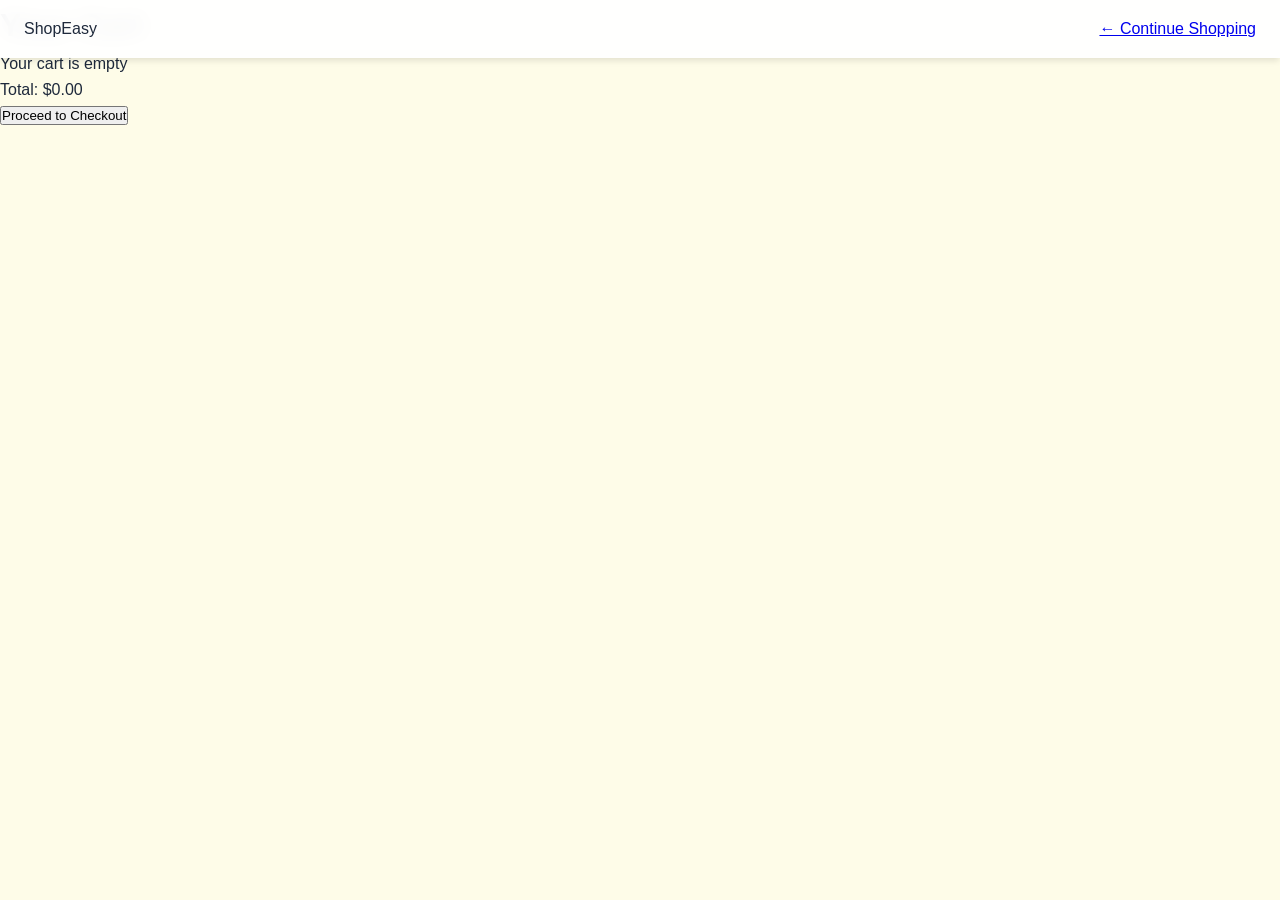
<file: cart.html>
<!DOCTYPE html>
<html lang="en">
<head>
    <meta charset="UTF-8">
    <meta name="viewport" content="width=device-width, initial-scale=1.0">
    <title>Shopping Cart</title>
    <link rel="stylesheet" href="../css/style.css">
</head>
<body>
    <nav class="navbar">
        <div class="logo">ShopEasy</div>
        <a href="../index.html">← Continue Shopping</a>
    </nav>

    <main class="cart-container">
        <h1>Your Cart</h1>
        <div id="cart-items">
            <!-- Cart items injected here -->
        </div>
        
        <div class="cart-summary">
            <p>Total: $<span id="cart-total">0.00</span></p>
            <button class="checkout-btn" onclick="location.href='checkout.html'">
                Proceed to Checkout
            </button>
        </div>
    </main>

    <script src="../js/cart.js"></script>
    <script>
        function renderCartPage() {
            const container = document.getElementById('cart-items');
            const items = cart.items;
            
            if (items.length === 0) {
                container.innerHTML = '<p>Your cart is empty</p>';
                return;
            }
            
            container.innerHTML = items.map(item => `
                <div class="cart-item">
                    <img src="${item.image}" width="80">
                    <div>
                        <h4>${item.name}</h4>
                        <p>$${item.price} x ${item.quantity}</p>
                        <button onclick="cart.removeItem(${item.id})">Remove</button>
                    </div>
            `).join('');
            
            document.getElementById('cart-total').textContent = 
                cart.getTotal().toFixed(2);
        }
        
        // Render on load
        renderCartPage();
        cart.updateUI();
    </script>
</body>
</html>
</file>
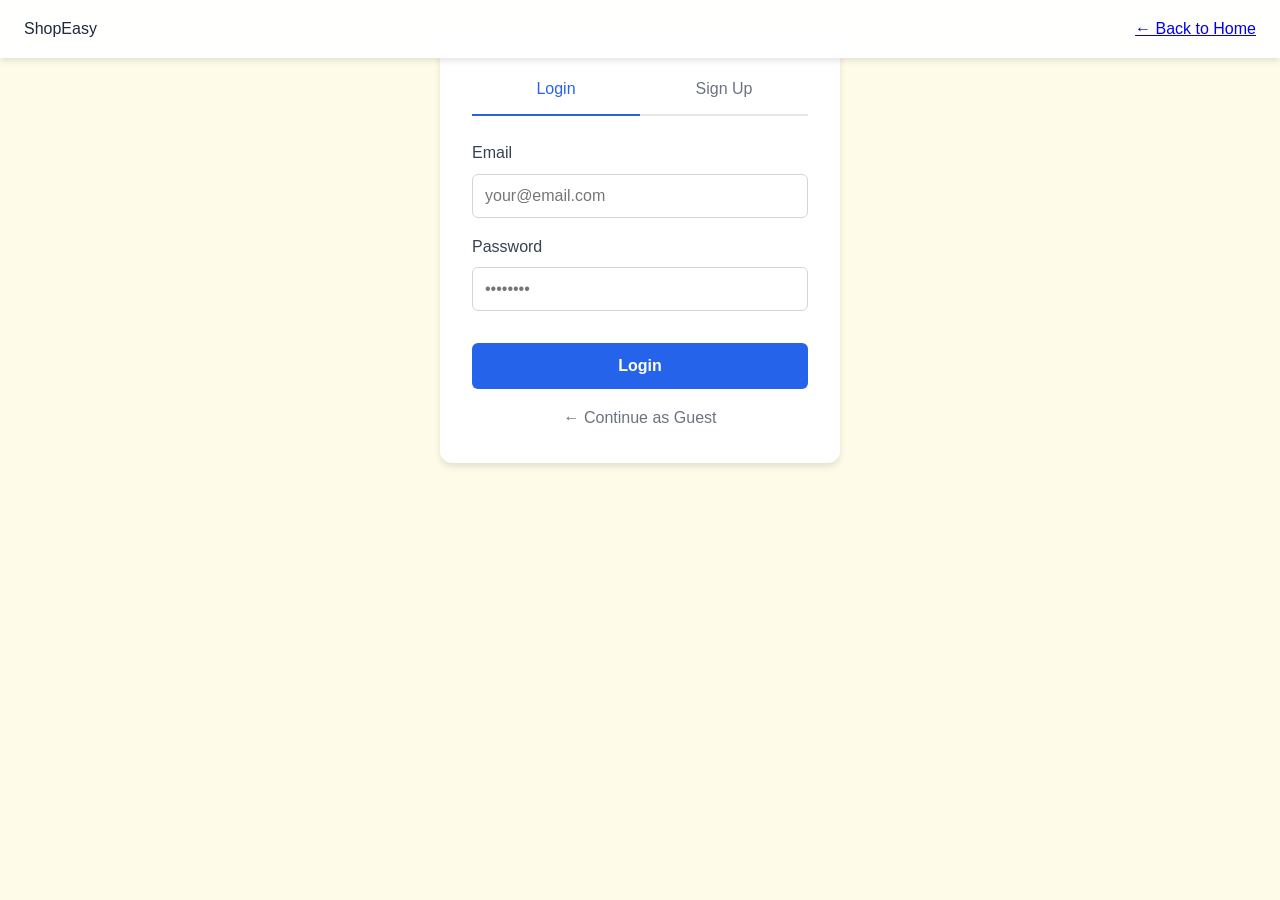
<file: login.html>
<!DOCTYPE html>
<html lang="en">
<head>
    <meta charset="UTF-8">
    <meta name="viewport" content="width=device-width, initial-scale=1.0">
    <title>Login - ShopEasy</title>
    <link rel="stylesheet" href="../css/style.css">
    <style>
        .auth-container {
            max-width: 400px;
            margin: 2rem auto;
            padding: 2rem;
            background: white;
            border-radius: 12px;
            box-shadow: 0 4px 6px rgba(0,0,0,0.1);
        }
        
        .auth-tabs {
            display: flex;
            margin-bottom: 1.5rem;
            border-bottom: 2px solid #e5e7eb;
        }
        
        .auth-tab {
            flex: 1;
            padding: 1rem;
            background: none;
            border: none;
            font-size: 1rem;
            cursor: pointer;
            color: #6b7280;
        }
        
        .auth-tab.active {
            color: #2563eb;
            border-bottom: 2px solid #2563eb;
            margin-bottom: -2px;
        }
        
        .auth-form {
            display: none;
        }
        
        .auth-form.active {
            display: block;
        }
        
        .form-group {
            margin-bottom: 1rem;
        }
        
        .form-group label {
            display: block;
            margin-bottom: 0.5rem;
            font-weight: 500;
            color: #374151;
        }
        
        .form-group input {
            width: 100%;
            padding: 0.75rem;
            border: 1px solid #d1d5db;
            border-radius: 6px;
            font-size: 1rem;
        }
        
        .form-group input:focus {
            outline: none;
            border-color: #2563eb;
        }
        
        .auth-btn {
            width: 100%;
            padding: 0.875rem;
            background: #2563eb;
            color: white;
            border: none;
            border-radius: 6px;
            font-size: 1rem;
            font-weight: 600;
            cursor: pointer;
            margin-top: 1rem;
        }
        
        .auth-btn:active {
            background: #1d4ed8;
        }
        
        .back-link {
            display: block;
            text-align: center;
            margin-top: 1rem;
            color: #6b7280;
            text-decoration: none;
        }
    </style>
</head>
<body>
    <nav class="navbar">
        <div class="logo">ShopEasy</div>
        <a href="../index.html">← Back to Home</a>
    </nav>

    <main class="auth-container">
        <div class="auth-tabs">
            <button class="auth-tab active" onclick="showTab('login')">Login</button>
            <button class="auth-tab" onclick="showTab('signup')">Sign Up</button>
        </div>

        <!-- Login Form -->
        <form id="login-form" class="auth-form active" onsubmit="return handleLogin(event)">
            <div class="form-group">
                <label>Email</label>
                <input type="email" id="login-email" required placeholder="your@email.com">
            </div>
            <div class="form-group">
                <label>Password</label>
                <input type="password" id="login-password" required placeholder="••••••••">
            </div>
            <button type="submit" class="auth-btn">Login</button>
        </form>

        <!-- Sign Up Form -->
        <form id="signup-form" class="auth-form" onsubmit="return handleSignup(event)">
            <div class="form-group">
                <label>Full Name</label>
                <input type="text" id="signup-name" required placeholder="John Doe">
            </div>
            <div class="form-group">
                <label>Email</label>
                <input type="email" id="signup-email" required placeholder="your@email.com">
            </div>
            <div class="form-group">
    <label>Phone Number</label>
    <input type="tel" id="signup-phone" placeholder="+234 801 234 5678" required>
</div>

            <div class="form-group">
                <label>Password</label>
                <input type="password" id="signup-password" required placeholder="Min 6 characters" minlength="6">
            </div>
            <div class="form-group">
                <label>Confirm Password</label>
                <input type="password" id="signup-confirm" required placeholder="••••••••">
            </div>
            <button type="submit" class="auth-btn">Create Account</button>
        </form>

        <a href="../index.html" class="back-link">← Continue as Guest</a>
    </main>

    <script src="../js/auth.js"></script>
<script>
    // Tab switching
    function showTab(tab) {
        document.querySelectorAll('.auth-tab').forEach(t => t.classList.remove('active'));
        document.querySelectorAll('.auth-form').forEach(f => f.classList.remove('active'));
        
        event.target.classList.add('active');
        document.getElementById(tab + '-form').classList.add('active');
    }

    // Handle Login
    function handleLogin(e) {
        e.preventDefault();
        const email = document.getElementById('login-email').value;
        const password = document.getElementById('login-password').value;
        
        const result = auth.login(email, password);
        
        if (result && result.status === 'otp_required') {
            sessionStorage.setItem('authType', 'login');
            window.location.href = 'choose-otp.html';
        }
        return false;
    }

    // Handle Sign Up
    function handleSignup(e) {
        e.preventDefault();
        const name = document.getElementById('signup-name').value;
        const email = document.getElementById('signup-email').value;
        const password = document.getElementById('signup-password').value;
        const confirm = document.getElementById('signup-confirm').value;
        
        if (password !== confirm) {
            alert('Passwords do not match!');
            return false;
        }
        
        // Get phone from new input (add to HTML below)
        const phone = document.getElementById('signup-phone').value;
        
        if (!phone || phone.length < 10) {
            alert('Please enter a valid phone number!');
            return false;
        }
        
        const result = auth.signup(name, email, password, phone);
        
        if (result && result.status === 'otp_required') {
            sessionStorage.setItem('authType', 'signup');
            window.location.href = 'choose-otp.html';
        }
        return false;
    }
</script>
</body>
</html>
</file>
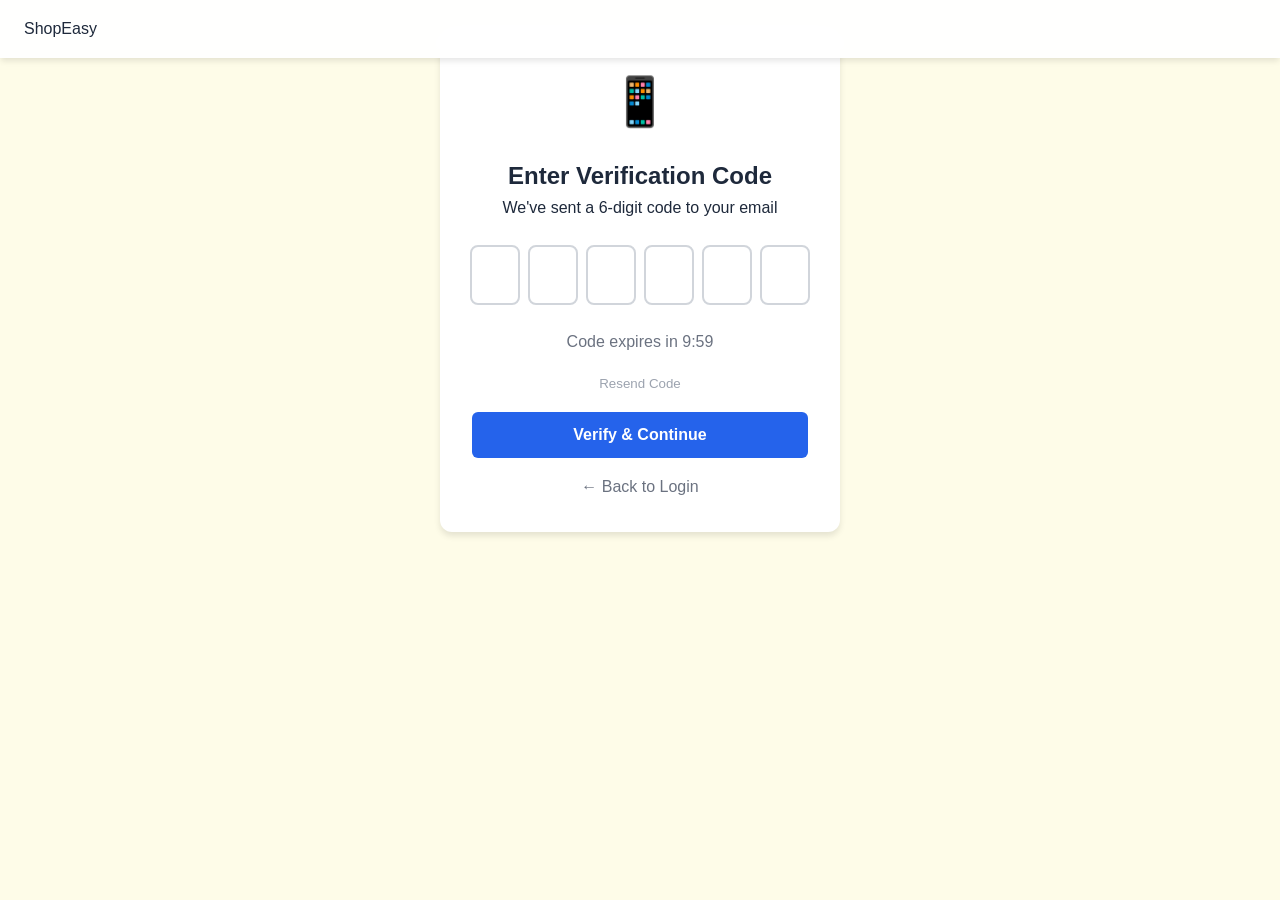
<file: verify-otp.html>
<!DOCTYPE html>
<html lang="en">
<head>
    <meta charset="UTF-8">
    <meta name="viewport" content="width=device-width, initial-scale=1.0">
    <title>Verify OTP - ShopEasy</title>
    <link rel="stylesheet" href="../css/style.css">
    <style>
        .otp-container {
            max-width: 400px;
            margin: 2rem auto;
            padding: 2rem;
            background: white;
            border-radius: 12px;
            box-shadow: 0 4px 6px rgba(0,0,0,0.1);
            text-align: center;
        }
        
        .otp-icon {
            font-size: 3rem;
            margin-bottom: 1rem;
        }
        
        .otp-inputs {
            display: flex;
            gap: 0.5rem;
            justify-content: center;
            margin: 1.5rem 0;
        }
        
        .otp-input {
            width: 50px;
            height: 60px;
            text-align: center;
            font-size: 1.5rem;
            border: 2px solid #d1d5db;
            border-radius: 8px;
            font-weight: bold;
        }
        
        .otp-input:focus {
            outline: none;
            border-color: #2563eb;
        }
        
        .timer {
            color: #6b7280;
            margin: 1rem 0;
        }
        
        .resend-btn {
            background: none;
            border: none;
            color: #2563eb;
            text-decoration: underline;
            cursor: pointer;
        }
        
        .resend-btn:disabled {
            color: #9ca3af;
            cursor: not-allowed;
            text-decoration: none;
        }
        
        .verify-btn {
            width: 100%;
            padding: 0.875rem;
            background: #2563eb;
            color: white;
            border: none;
            border-radius: 6px;
            font-size: 1rem;
            font-weight: 600;
            cursor: pointer;
            margin-top: 1rem;
        }
        
        .back-btn {
            display: block;
            margin-top: 1rem;
            color: #6b7280;
            text-decoration: none;
        }
    </style>
</head>
<body>
    <nav class="navbar">
        <div class="logo">ShopEasy</div>
    </nav>

    <main class="otp-container">
        <div class="otp-icon">📱</div>
        <h2>Enter Verification Code</h2>
        <p>We've sent a 6-digit code to your email</p>
        
        <form id="otp-form" onsubmit="return handleVerify(event)">
            <div class="otp-inputs">
                <input type="text" class="otp-input" maxlength="1" inputmode="numeric">
                <input type="text" class="otp-input" maxlength="1" inputmode="numeric">
                <input type="text" class="otp-input" maxlength="1" inputmode="numeric">
                <input type="text" class="otp-input" maxlength="1" inputmode="numeric">
                <input type="text" class="otp-input" maxlength="1" inputmode="numeric">
                <input type="text" class="otp-input" maxlength="1" inputmode="numeric">
            </div>
            
            <input type="hidden" id="full-otp" name="otp">
            
            <p class="timer">Code expires in <span id="countdown">10:00</span></p>
            
            <button type="button" class="resend-btn" id="resend-btn" onclick="handleResend()">
                Resend Code
            </button>
            
            <button type="submit" class="verify-btn">Verify & Continue</button>
        </form>
        
        <a href="login.html" class="back-btn">← Back to Login</a>
    </main>

    <script src="../js/auth.js"></script>
<script>
    // Auto-focus and move between inputs
    const inputs = document.querySelectorAll('.otp-input');
    
    inputs.forEach((input, index) => {
        input.addEventListener('input', (e) => {
            if (e.target.value.length === 1) {
                if (index < inputs.length - 1) {
                    inputs[index + 1].focus();
                }
            }
            const otp = Array.from(inputs).map(i => i.value).join('');
            document.getElementById('full-otp').value = otp;
        });
        
        input.addEventListener('keydown', (e) => {
            if (e.key === 'Backspace' && !e.target.value && index > 0) {
                inputs[index - 1].focus();
            }
        });
    });
    
    // Countdown timer
    let timeLeft = 600;
    const countdownEl = document.getElementById('countdown');
    const resendBtn = document.getElementById('resend-btn');
    
    const timer = setInterval(() => {
        timeLeft--;
        const mins = Math.floor(timeLeft / 60);
        const secs = timeLeft % 60;
        countdownEl.textContent = `${mins}:${secs.toString().padStart(2, '0')}`;
        
        if (timeLeft <= 0) {
            clearInterval(timer);
            countdownEl.textContent = 'Expired';
            resendBtn.disabled = false;
        }
    }, 1000);
    
    resendBtn.disabled = true;
    setTimeout(() => {
        resendBtn.disabled = false;
    }, 30000);
    
    // Handle verification
    function handleVerify(e) {
        e.preventDefault();
        const otp = document.getElementById('full-otp').value;
        
        if (otp.length !== 6) {
            alert('Please enter all 6 digits');
            return false;
        }
        
        const pendingUser = sessionStorage.getItem('pendingUser');
        const pendingLogin = sessionStorage.getItem('pendingLogin');
        
        let success = false;
        
        if (pendingUser) {
            success = auth.completeSignup(otp);
            if (success) {
                alert('Account created successfully!');
                window.location.href = '../index.html';
            }
        } else if (pendingLogin) {
            success = auth.completeLogin(otp);
            if (success) {
                alert('Login successful!');
                window.location.href = '../index.html';
            }
        } else {
            alert('Session expired. Please start again.');
            window.location.href = 'login.html';
        }
        
        return false;
    }
    
    // Handle resend - go back to choose page
    function handleResend() {
        window.location.href = 'choose-otp.html';
    }
</script>
</body>
</html>
</file>
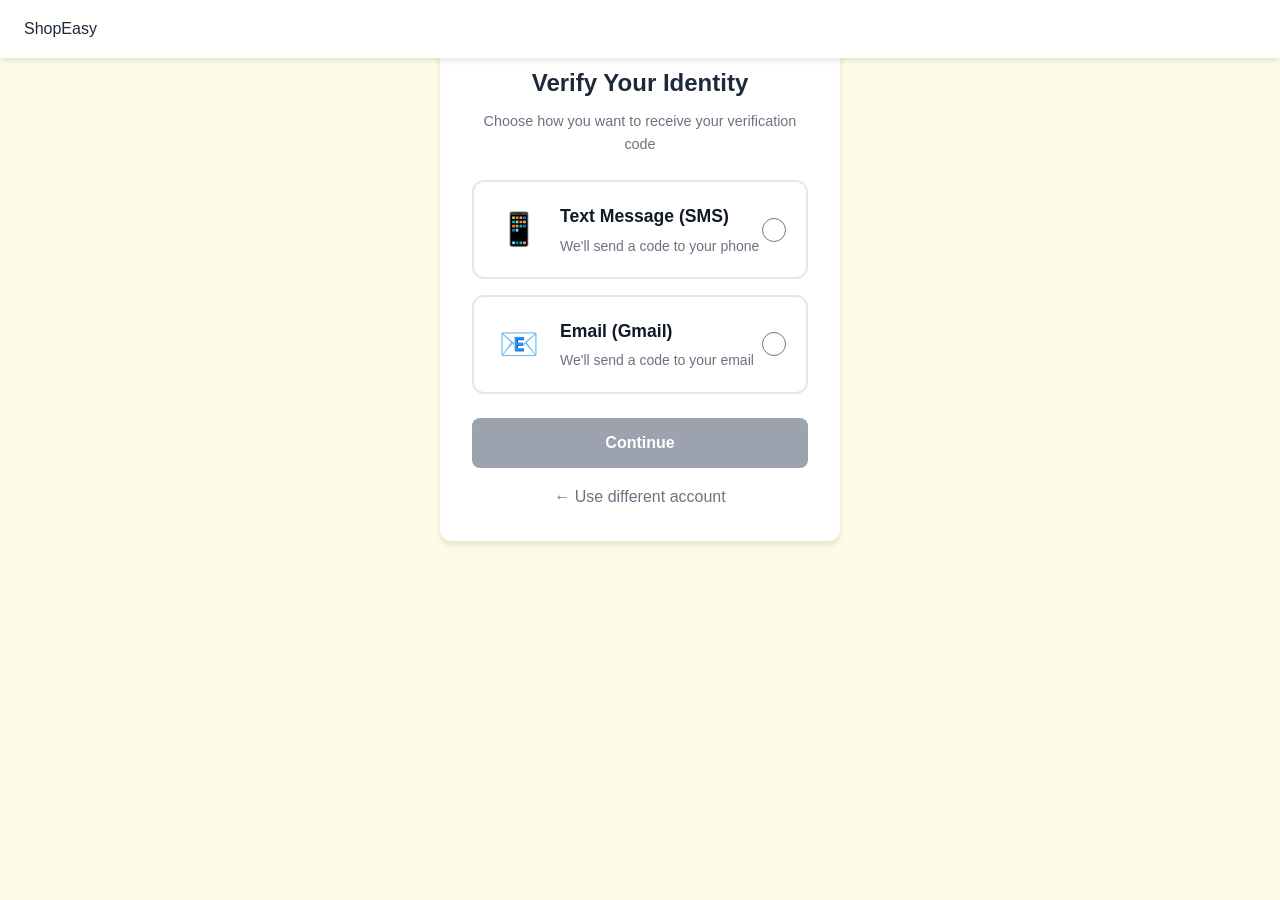
<file: pages/choose-otp.html>
<!DOCTYPE html>
<html lang="en">
<head>
    <meta charset="UTF-8">
    <meta name="viewport" content="width=device-width, initial-scale=1.0">
    <title>Choose Verification Method - ShopEasy</title>
    <link rel="stylesheet" href="../css/style.css">
    <style>
        .choose-container {
            max-width: 400px;
            margin: 2rem auto;
            padding: 2rem;
            background: white;
            border-radius: 12px;
            box-shadow: 0 4px 6px rgba(0,0,0,0.1);
            text-align: center;
        }
        
        .choose-title {
            font-size: 1.5rem;
            margin-bottom: 0.5rem;
        }
        
        .choose-subtitle {
            color: #6b7280;
            margin-bottom: 1.5rem;
            font-size: 0.9rem;
        }
        
        .method-cards {
            display: flex;
            flex-direction: column;
            gap: 1rem;
            margin-bottom: 1.5rem;
        }
        
        .method-card {
            display: flex;
            align-items: center;
            padding: 1.25rem;
            border: 2px solid #e5e7eb;
            border-radius: 12px;
            cursor: pointer;
            transition: all 0.2s;
            background: white;
        }
        
        .method-card:hover {
            border-color: #2563eb;
            background: #eff6ff;
        }
        
        .method-card.selected {
            border-color: #2563eb;
            background: #eff6ff;
        }
        
        .method-icon {
            font-size: 2rem;
            margin-right: 1rem;
            width: 50px;
        }
        
        .method-info {
            text-align: left;
            flex: 1;
        }
        
        .method-name {
            font-weight: 600;
            font-size: 1.1rem;
            color: #111827;
        }
        
        .method-detail {
            font-size: 0.875rem;
            color: #6b7280;
            margin-top: 0.25rem;
        }
        
        .method-radio {
            width: 24px;
            height: 24px;
            accent-color: #2563eb;
        }
        
        .continue-btn {
            width: 100%;
            padding: 1rem;
            background: #2563eb;
            color: white;
            border: none;
            border-radius: 8px;
            font-size: 1rem;
            font-weight: 600;
            cursor: pointer;
        }
        
        .continue-btn:disabled {
            background: #9ca3af;
            cursor: not-allowed;
        }
        
        .back-link {
            display: block;
            margin-top: 1rem;
            color: #6b7280;
            text-decoration: none;
        }
        
        .hidden-input {
            display: none;
        }
    </style>
</head>
<body>
    <nav class="navbar">
        <div class="logo">ShopEasy</div>
    </nav>

    <main class="choose-container">
        <h1 class="choose-title">Verify Your Identity</h1>
        <p class="choose-subtitle">Choose how you want to receive your verification code</p>
        
        <form id="choose-form" onsubmit="return handleChoice(event)">
            <div class="method-cards">
                <!-- SMS Option -->
                <label class="method-card" onclick="selectMethod('sms')">
                    <div class="method-icon">📱</div>
                    <div class="method-info">
                        <div class="method-name">Text Message (SMS)</div>
                        <div class="method-detail" id="sms-detail">We'll send a code to your phone</div>
                    </div>
                    <input type="radio" name="otp-method" value="sms" class="method-radio" required>
                </label>
                
                <!-- Email Option -->
                <label class="method-card" onclick="selectMethod('email')">
                    <div class="method-icon">📧</div>
                    <div class="method-info">
                        <div class="method-name">Email (Gmail)</div>
                        <div class="method-detail" id="email-detail">We'll send a code to your email</div>
                    </div>
                    <input type="radio" name="otp-method" value="email" class="method-radio">
                </label>
            </div>
            
            <button type="submit" class="continue-btn" id="continue-btn" disabled>
                Continue
            </button>
        </form>
        
        <a href="login.html" class="back-link">← Use different account</a>
    </main>

    <script src="../js/auth.js"></script>
    <script>
        // Get stored data from previous step
        const authType = sessionStorage.getItem('authType'); // 'signup' or 'login'
        const userData = JSON.parse(sessionStorage.getItem('pendingUser') || sessionStorage.getItem('pendingLogin') || '{}');
        
        // Update UI with masked contact info
        if (userData.phone) {
            const maskedPhone = userData.phone.slice(-4).padStart(userData.phone.length, '*');
            document.getElementById('sms-detail').textContent = `Send code to: ${maskedPhone}`;
        }
        
        if (userData.email) {
            const emailParts = userData.email.split('@');
            const maskedEmail = emailParts[0].slice(0, 2) + '***@' + emailParts[1];
            document.getElementById('email-detail').textContent = `Send code to: ${maskedEmail}`;
        }
        
        // Handle selection
        function selectMethod(method) {
            document.querySelectorAll('.method-card').forEach(card => {
                card.classList.remove('selected');
            });
            
            event.currentTarget.classList.add('selected');
            event.currentTarget.querySelector('input').checked = true;
            
            document.getElementById('continue-btn').disabled = false;
        }
        
        // Handle form submission
        function handleChoice(e) {
            e.preventDefault();
            
            const method = document.querySelector('input[name="otp-method"]:checked').value;
            
            // Send OTP via chosen method
            auth.sendOTP(userData.email, userData.phone, method);
            
            // Redirect to verification page
            setTimeout(() => {
                window.location.href = 'verify-otp.html';
            }, 1000);
            
            return false;
        }
    </script>
</body>
</html>
</file>
<file: css/style.css>
/* ===== DESIGN SYSTEM ===== */
:root {
    --primary: #16a34a;
    --primary-dark: #15803d;
    --primary-light: #dcfce7;
    --secondary: #92400e;
    --accent: #eab308;
    --bg: #fefce8;
    --bg-white: #ffffff;
    --text: #1e293b;
    --text-light: #64748b;
    --border: #e2e8f0;
    --shadow: 0 4px 6px -1px rgba(0, 0, 0, 0.1);
    --shadow-lg: 0 10px 15px -3px rgba(0, 0, 0, 0.1);
    --radius: 12px;
    --radius-lg: 16px;
}

* {
    margin: 0;
    padding: 0;
    box-sizing: border-box;
}

body {
    font-family: 'Inter', -apple-system, BlinkMacSystemFont, sans-serif;
    line-height: 1.6;
    color: var(--text);
    background: var(--bg);
    padding-bottom: 80px;
}

/* ===== NAVIGATION ===== */
.navbar {
    position: fixed;
    top: 0;
    left: 0;
    right: 0;
    background: rgba(255, 255, 255, 0.95);
    backdrop-filter: blur(10px);
    padding: 1rem 1.5rem;
    display: flex;
    justify-content: space-between;
    align-items: center;
    z-index: 1000;
    box-shadow: var(--shadow);
}

.nav-brand {
    display: flex;
    align-items: center;
    gap: 0.75rem;
}

.logo-badge {
    width: 40px;
    height: 40px;
    background: var(--primary);
    border-radius: 10px;
    display: flex;
    align-items: center;
    justify-content: center;
    font-size: 1.5rem;
}

.brand-text {
    display: flex;
    flex-direction: column;
}

.brand-name {
    font-weight: 800;
    font-size: 1.25rem;
    color: var(--text);
    line-height: 1;
}

.brand-tag {
    font-size: 0.625rem;
    color: var(--primary);
    font-weight: 600;
    text-transform: uppercase;
    letter-spacing: 0.5px;
}

.nav-center {
    display: flex;
    gap: 2rem;
    align-items: center;
}

.nav-link {
    color: var(--text-light);
    text-decoration: none;
    font-weight: 500;
    font-size: 0.9rem;
    transition: color 0.2s;
    position: relative;
}

.nav-link:hover,
.nav-link.active {
    color: var(--primary);
}

.nav-link.active::after {
    content: '';
    position: absolute;
    bottom: -4px;
    left: 0;
    right: 0;
    height: 2px;
    background: var(--primary);
    border-radius: 2px;
}

.cart-link {
    position: relative;
    display: flex;
    align-items: center;
    gap: 0.25rem;
}

.cart-icon {
    font-size: 1.25rem;
}

.cart-badge {
    position: absolute;
    top: -8px;
    right: -8px;
    background: var(--accent);
    color: white;
    font-size: 0.625rem;
    font-weight: 700;
    width: 18px;
    height: 18px;
    border-radius: 50%;
    display: flex;
    align-items: center;
    justify-content: center;
}

.nav-auth {
    display: flex;
    align-items: center;
    gap: 1rem;
}

#user-profile {
    display: flex;
    align-items: center;
    gap: 0.5rem;
}

.user-avatar {
    width: 32px;
    height: 32px;
    border-radius: 50%;
    object-fit: cover;
    border: 2px solid var(--primary-light);
}

.btn-primary-sm {
    background: var(--primary);
    color: white;
    padding: 0.5rem 1.25rem;
    border-radius: 8px;
    text-decoration: none;
    font-weight: 600;
    font-size: 0.875rem;
    transition: all 0.2s;
}

.btn-primary-sm:hover {
    background: var(--primary-dark);
    transform: translateY(-1px);
}

.btn-ghost {
    background: transparent;
    color: var(--text-light);
    border: 1px solid var(--border);
    padding: 0.5rem 1rem;
    border-radius: 8px;
    cursor: pointer;
    font-weight: 500;
}

/* ===== HERO SECTION ===== */
.hero {
    margin-top: 72px;
    min-height: 600px;
    position: relative;
}

.hero-bg {
    background: linear-gradient(135deg, #166534 0%, #22c55e 50%, #16a34a 100%);
    min-height: 600px;
    display: flex;
    align-items: center;
    justify-content: center;
    position: relative;
    overflow: hidden;
}

.hero-bg::before {
    content: '';
    position: absolute;
    top: 0;
    left: 0;
    right: 0;
    bottom: 0;
    background-image: url('../assets/images/hero-bg.jpg');
    background-size: cover;
    background-position: center;
    opacity: 0.3;
}
}

.hero-overlay {
    position: absolute;
    inset: 0;
    background: linear-gradient(to bottom, rgba(0,0,0,0.3), rgba(0,0,0,0.5));
}

.hero-content {
    position: relative;
    z-index: 1;
    text-align: center;
    color: white;
    padding: 2rem;
    max-width: 800px;
}

.badge {
    display: inline-flex;
    align-items: center;
    gap: 0.5rem;
    background: rgba(255,255,255,0.2);
    backdrop-filter: blur(10px);
    padding: 0.5rem 1rem;
    border-radius: 50px;
    font-size: 0.875rem;
    font-weight: 500;
    margin-bottom: 1.5rem;
}

.hero h1 {
    font-size: 3rem;
    font-weight: 800;
    line-height: 1.1;
    margin-bottom: 1rem;
    text-shadow: 2px 2px 4px rgba(0,0,0,0.3);
}

.hero-subtitle {
    font-size: 1.25rem;
    opacity: 0.95;
    margin-bottom: 2rem;
    max-width: 600px;
    margin-left: auto;
    margin-right: auto;
}

.hero-cta {
    display: flex;
    gap: 1rem;
    justify-content: center;
    margin-bottom: 3rem;
}

.btn-white {
    background: white;
    color: var(--primary);
    padding: 1rem 2rem;
    border-radius: 12px;
    text-decoration: none;
    font-weight: 700;
    font-size: 1rem;
    transition: all 0.2s;
    box-shadow: var(--shadow-lg);
}

.btn-white:hover {
    transform: translateY(-2px);
    box-shadow: 0 20px 25px -5px rgba(0, 0, 0, 0.1);
}

.btn-outline-white {
    border: 2px solid white;
    color: white;
    padding: 1rem 2rem;
    border-radius: 12px;
    text-decoration: none;
    font-weight: 600;
    transition: all 0.2s;
}

.btn-outline-white:hover {
    background: white;
    color: var(--primary);
}

.hero-stats {
    display: flex;
    justify-content: center;
    gap: 3rem;
    padding-top: 2rem;
    border-top: 1px solid rgba(255,255,255,0.3);
}

.stat {
    text-align: center;
}

.stat-num {
    display: block;
    font-size: 2rem;
    font-weight: 800;
}

.stat-label {
    font-size: 0.875rem;
    opacity: 0.9;
}

/* ===== FEATURES BAR ===== */
.features-bar {
    background: white;
    padding: 1.5rem;
    margin: -40px 1rem 0;
    border-radius: var(--radius-lg);
    box-shadow: var(--shadow-lg);
    display: grid;
    grid-template-columns: repeat(4, 1fr);
    gap: 1rem;
    position: relative;
    z-index: 10;
}

.feature-item {
    display: flex;
    align-items: center;
    gap: 1rem;
    padding: 1rem;
}

.feature-item .feature-icon {
    font-size: 2rem;
    width: 48px;
    height: 48px;
    background: var(--primary-light);
    border-radius: 12px;
    display: flex;
    align-items: center;
    justify-content: center;
}

.feature-item strong {
    display: block;
    color: var(--text);
    font-size: 0.9rem;
}

.feature-item span {
    font-size: 0.75rem;
    color: var(--text-light);
}

/* ===== SECTION HEADERS ===== */
.section-header {
    text-align: center;
    margin-bottom: 2rem;
    padding: 0 1rem;
}

.section-header.light {
    color: white;
}

.section-label {
    display: inline-block;
    background: var(--primary-light);
    color: var(--primary);
    padding: 0.25rem 0.75rem;
    border-radius: 50px;
    font-size: 0.75rem;
    font-weight: 700;
    text-transform: uppercase;
    letter-spacing: 0.5px;
    margin-bottom: 0.75rem;
}

.section-header h2 {
    font-size: 2rem;
    font-weight: 700;
    color: var(--text);
}

.section-header.light h2 {
    color: white;
}

/* ===== CATEGORIES ===== */
.categories {
    padding: 4rem 1rem;
}

.category-pills {
    display: flex;
    gap: 1rem;
    justify-content: center;
    flex-wrap: wrap;
}

.pill {
    display: flex;
    align-items: center;
    gap: 0.5rem;
    padding: 0.75rem 1.5rem;
    background: white;
    border: 2px solid var(--border);
    border-radius: 50px;
    cursor: pointer;
    font-weight: 600;
    transition: all 0.2s;
}

.pill:hover {
    border-color: var(--primary);
    color: var(--primary);
}

.pill.active {
    background: var(--primary);
    border-color: var(--primary);
    color: white;
}

.pill-icon {
    font-size: 1.25rem;
}

/* ===== PRODUCTS ===== */
.products-section {
    padding: 2rem 1rem 4rem;
}

.product-grid {
    display: grid;
    grid-template-columns: repeat(auto-fill, minmax(280px, 1fr));
    gap: 1.5rem;
    max-width: 1200px;
    margin: 0 auto;
}

.product-card {
    background: white;
    border-radius: var(--radius-lg);
    overflow: hidden;
    box-shadow: var(--shadow);
    transition: all 0.3s;
    border: 1px solid var(--border);
}

.product-card:hover {
    transform: translateY(-8px);
    box-shadow: var(--shadow-lg);
}

.product-image {
    position: relative;
    height: 220px;
    overflow: hidden;
}

.product-image img {
    width: 100%;
    height: 100%;
    object-fit: cover;
    transition: transform 0.3s;
}

.product-card:hover .product-image img {
    transform: scale(1.05);
}

.product-badge {
    position: absolute;
    top: 12px;
    left: 12px;
    background: var(--accent);
    color: white;
    padding: 0.25rem 0.75rem;
    border-radius: 50px;
    font-size: 0.75rem;
    font-weight: 700;
}

.stock-badge {
    position: absolute;
    top: 12px;
    right: 12px;
    background: #ef4444;
    color: white;
    padding: 0.25rem 0.75rem;
    border-radius: 50px;
    font-size: 0.75rem;
    font-weight: 600;
}

.product-info {
    padding: 1.5rem;
}

.product-category {
    display: inline-block;
    color: var(--primary);
    font-size: 0.75rem;
    font-weight: 700;
    text-transform: uppercase;
    letter-spacing: 0.5px;
    margin-bottom: 0.5rem;
}

.product-title {
    font-size: 1.125rem;
    font-weight: 700;
    color: var(--text);
    margin-bottom: 0.5rem;
    line-height: 1.4;
}

.product-desc {
    color: var(--text-light);
    font-size: 0.875rem;
    margin-bottom: 1rem;
    line-height: 1.5;
}

.product-footer {
    display: flex;
    justify-content: space-between;
    align-items: center;
    padding-top: 1rem;
    border-top: 1px solid var(--border);
}

.price-box {
    display: flex;
    flex-direction: column;
}

.current-price {
    font-size: 1.5rem;
    font-weight: 800;
    color: var(--primary);
}

.original-price {
    font-size: 0.875rem;
    color: var(--text-light);
    text-decoration: line-through;
}

.unit {
    font-size: 0.75rem;
    color: var(--text-light);
}

.btn-add {
    width: 44px;
    height: 44px;
    background: var(--primary);
    color: white;
    border: none;
    border-radius: 12px;
    cursor: pointer;
    font-size: 1.25rem;
    display: flex;
    align-items: center;
    justify-content: center;
    transition: all 0.2s;
}

.btn-add:hover {
    background: var(--primary-dark);
    transform: scale(1.1);
}

.btn-guest {
    padding: 0.5rem 1rem;
    background: #f3f4f6;
    color: var(--text-light);
    border: none;
    border-radius: 8px;
    font-size: 0.75rem;
    cursor: pointer;
}

.load-more {
    text-align: center;
    margin-top: 3rem;
}

.btn-outline {
    background: transparent;
    border: 2px solid var(--primary);
    color: var(--primary);
    padding: 1rem 2rem;
    border-radius: 12px;
    font-weight: 600;
    cursor: pointer;
    transition: all 0.2s;
}

.btn-outline:hover {
    background: var(--primary);
    color: white;
}

/* ===== HOW IT WORKS ===== */
.how-it-works {
    background: linear-gradient(135deg, var(--primary-dark), var(--primary));
    padding: 4rem 1rem;
    color: white;
}

.steps {
    display: flex;
    align-items: center;
    justify-content: center;
    gap: 2rem;
    max-width: 1000px;
    margin: 0 auto;
    flex-wrap: wrap;
}

.step {
    text-align: center;
    flex: 1;
    min-width: 200px;
    position: relative;
}

.step-num {
    position: absolute;
    top: -10px;
    left: 50%;
    transform: translateX(-50%);
    width: 30px;
    height: 30px;
    background: var(--accent);
    color: white;
    border-radius: 50%;
    display: flex;
    align-items: center;
    justify-content: center;
    font-weight: 700;
    font-size: 0.875rem;
}

.step-icon {
    font-size: 3rem;
    margin-bottom: 1rem;
    display: block;
}

.step h3 {
    font-size: 1.25rem;
    font-weight: 700;
    margin-bottom: 0.5rem;
}

.step p {
    opacity: 0.9;
    font-size: 0.9rem;
}

.step-arrow {
    font-size: 2rem;
    opacity: 0.5;
}

/* ===== TRUST SECTION ===== */
.trust-section {
    padding: 3rem 1rem;
    background: white;
}

.trust-badges {
    display: flex;
    justify-content: center;
    gap: 2rem;
    flex-wrap: wrap;
}

.trust-badge {
    display: flex;
    align-items: center;
    gap: 0.5rem;
    padding: 0.75rem 1.5rem;
    background: var(--primary-light);
    border-radius: 50px;
    font-weight: 600;
    color: var(--primary-dark);
}

/* ===== FOOTER ===== */
.footer {
    background: var(--text);
    color: white;
    padding: 4rem 1rem 2rem;
}

.footer-grid {
    display: grid;
    grid-template-columns: 2fr 1fr 1fr 1fr;
    gap: 3rem;
    max-width: 1200px;
    margin: 0 auto 3rem;
}

.footer-brand .logo-badge {
    margin-bottom: 1rem;
}

.footer-brand h3 {
    font-size: 1.5rem;
    margin-bottom: 1rem;
}

.footer-brand p {
    color: #94a3b8;
    font-size: 0.9rem;
    line-height: 1.6;
    margin-bottom: 1.5rem;
}

.social-links {
    display: flex;
    gap: 1rem;
}

.social-links a {
    font-size: 1.5rem;
    opacity: 0.7;
    transition: opacity 0.2s;
}

.social-links a:hover {
    opacity: 1;
}

.footer-links h4 {
    font-size: 1rem;
    font-weight: 700;
    margin-bottom: 1.5rem;
    color: white;
}

.footer-links a {
    display: block;
    color: #94a3b8;
    text-decoration: none;
    margin-bottom: 0.75rem;
    font-size: 0.9rem;
    transition: color 0.2s;
}

.footer-links a:hover {
    color: var(--primary);
}

.footer-bottom {
    border-top: 1px solid #334155;
    padding-top: 2rem;
    display: flex;
    justify-content: space-between;
    align-items: center;
    max-width: 1200px;
    margin: 0 auto;
}

.footer-bottom p {
    color: #64748b;
    font-size: 0.875rem;
}

.payment-icons {
    display: flex;
    gap: 1rem;
    font-size: 1.5rem;
}

/* ===== MOBILE NAV ===== */
.mobile-nav {
    position: fixed;
    bottom: 0;
    left: 0;
    right: 0;
    background: white;
    padding: 0.75rem;
    display: flex;
    justify-content: space-around;
    box-shadow: 0 -4px 6px rgba(0,0,0,0.1);
    z-index: 1000;
}

.mobile-link {
    display: flex;
    flex-direction: column;
    align-items: center;
    gap: 0.25rem;
    color: var(--text-light);
    text-decoration: none;
    font-size: 0.625rem;
    font-weight: 500;
}

.mobile-link span:first-child {
    font-size: 1.25rem;
}

.mobile-link.active {
    color: var(--primary);
}

/* ===== RESPONSIVE ===== */
@media (max-width: 768px) {
    .nav-center {
        display: none;
    }
    
    .hero h1 {
        font-size: 2rem;
    }
    
    .hero-stats {
        gap: 1.5rem;
    }
    
    .features-bar {
        grid-template-columns: repeat(2, 1fr);
        margin: -20px 0.5rem 0;
    }
    
    .steps {
        flex-direction: column;
    }
    
    .step-arrow {
        transform: rotate(90deg);
    }
    
    .footer-grid {
        grid-template-columns: 1fr;
        gap: 2rem;
    }
    
    .footer-bottom {
        flex-direction: column;
        gap: 1rem;
        text-align: center;
    }
}

@media (min-width: 1024px) {
    .mobile-nav {
        display: none;
    }
    
    body {
        padding-bottom: 0;
    }
    }
</file>
